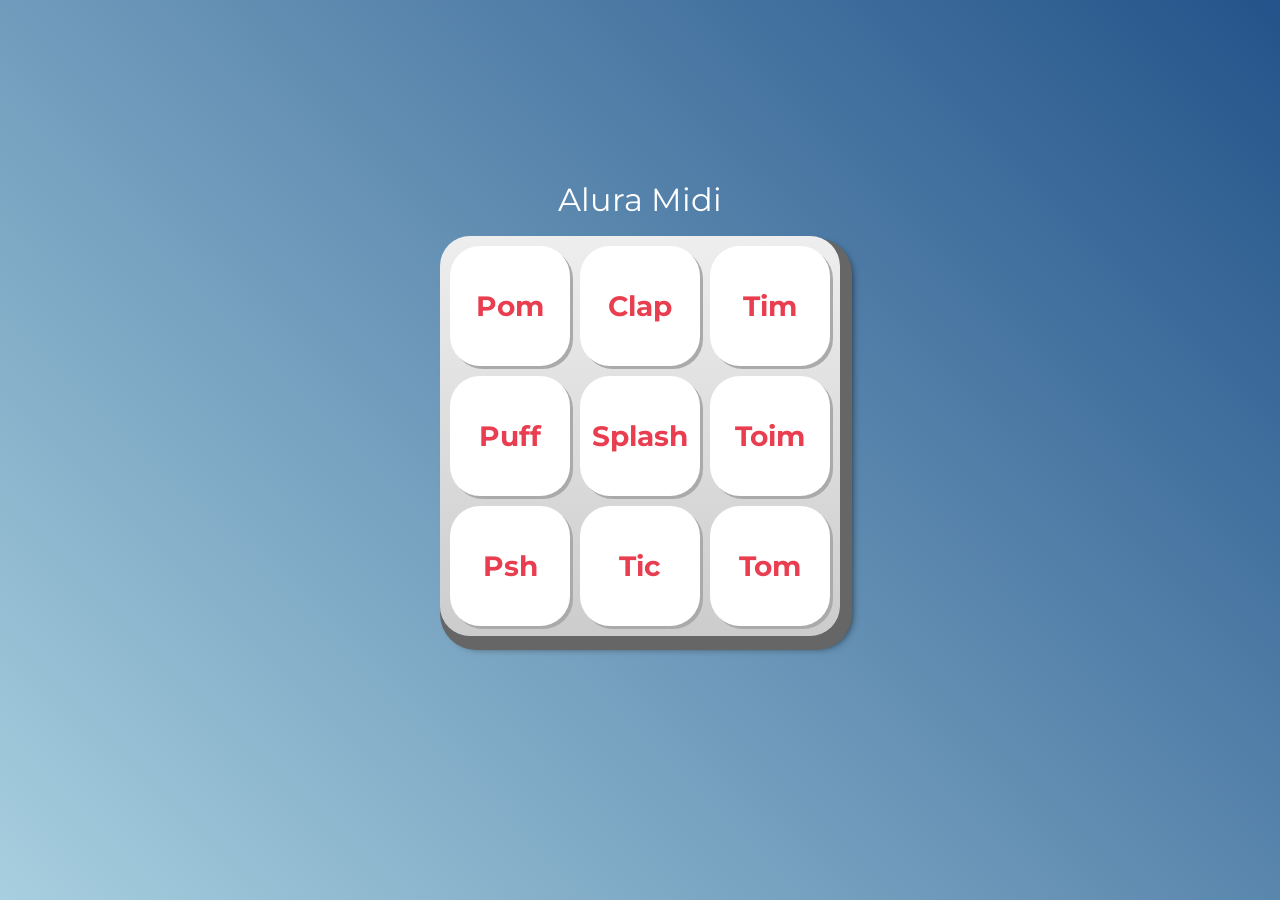
<file: index.html>
<!DOCTYPE html>
<html lang="pt-BR">
<head>
    <meta charset="UTF-8">
    <meta http-equiv="X-UA-Compatible" content="IE=edge">
    <meta name="viewport" content="width=device-width, initial-scale=1.0">

    <title>Alura MIDI</title>

    <link rel="preconnect" href="https://fonts.googleapis.com">
    <link rel="preconnect" href="https://fonts.gstatic.com" crossorigin>
    <link href="https://fonts.googleapis.com/css2?family=Montserrat:wght@500;600&display=swap" rel="stylesheet">

    <link rel="icon" type="image/png" href="images/bateria.png">
    <link rel="stylesheet" href="css/reset.css">
    <link rel="stylesheet" href="css/estilos.css">
</head>
<body>

    <h1>Alura Midi</h1>

    <section class="teclado">
        <!-- <button onclick="alert('Pom')" class="tecla tecla_pom">Pom</button> -->
        <!-- <button onclick="tocaSomPom()" class="tecla tecla_pom">Pom</button> -->
        <button class="tecla tecla_pom">Pom</button>
        <button class="tecla tecla_clap">Clap</button>
        <button class="tecla tecla_tim">Tim</button>

        <button class="tecla tecla_puff">Puff</button>
        <button class="tecla tecla_splash">Splash</button>
        <button class="tecla tecla_toim">Toim</button>

        <button class="tecla tecla_psh">Psh</button>
        <button class="tecla tecla_tic">Tic</button>
        <button class="tecla tecla_tom">Tom</button>
    </section>
    
    <!-- <section class="audio-container">
        <audio controls src="sounds/keyq.wav" id="som_tecla_pom"></audio>
        <audio controls src="sounds/keyw.wav" id="som_tecla_clap"></audio>
        <audio controls src="sounds/keye.wav" id="som_tecla_tim"></audio>
        <audio controls src="sounds/keya.wav" id="som_tecla_puff"></audio>
        <audio controls src="sounds/keys.wav" id="som_tecla_splash"></audio>
        <audio controls src="sounds/keyd.wav" id="som_tecla_toim"></audio>
        <audio controls src="sounds/keyz.wav" id="som_tecla_psh"></audio>
        <audio controls src="sounds/keyx.wav" id="som_tecla_tic"></audio>
        <audio controls src="sounds/keyc.wav" id="som_tecla_tom"></audio>
    </section>
     -->
    <section class="audio-container">
        <audio src="sounds/keyq.wav" id="som_tecla_pom"></audio>
        <audio src="sounds/keyw.wav" id="som_tecla_clap"></audio>
        <audio src="sounds/keye.wav" id="som_tecla_tim"></audio>
        <audio src="sounds/keya.wav" id="som_tecla_puff"></audio>
        <audio src="sounds/keys.wav" id="som_tecla_splash"></audio>
        <audio src="sounds/keyd.wav" id="som_tecla_toim"></audio>
        <audio src="sounds/keyz.wav" id="som_tecla_psh"></audio>
        <audio src="sounds/keyx.wav" id="som_tecla_tic"></audio>
        <audio src="sounds/keyc.wav" id="som_tecla_tom"></audio>
    </section>



    <script src="main.js"></script>
</body>
</html>
</file>
<file: css/estilos.css>
:root {
  --cinza: #aaa;
  --vermelha: #e93d50;
  --vermelha-escura: #af303f;
  --branca: #fff;
  --luz: rgb(229, 255, 0);
}

body {
  align-items: center;
  background: linear-gradient(45deg, #a7cfdf 0%,#23538a 100%);
  display: flex;
  justify-content: center;
  flex-direction: column;
  font-family: 'Montserrat', sans-serif;
  min-height: 100vh;
}

h1 {
  color: var(--branca);
  margin-bottom: 20px;
  font-size: 2rem;
}

.teclado {
  background: linear-gradient(to bottom, #eeeeee 0%,#cccccc 100%);
  box-shadow: 6px 8px 0 6px #666, 10px 10px 10px #000;
  border-radius: 30px;
  display: grid;
  gap: 10px;
  grid-template-columns: repeat(3, 1fr);
  padding: 10px;
}

.tecla {
  background-color: var(--branca);
  border-radius: 30px;
  box-shadow: 3px 3px 0 var(--cinza);
  color: var(--vermelha);
  cursor: pointer;
  height: 120px;
  font-size: 1.75em;
  font-weight: bold;
  line-height: 120px;
  text-align: center;
  width: 120px;
}

.tecla.ativa,
.tecla:active {
  background-color: var(--vermelha);
  border: 4px solid  var(--vermelha);
  box-shadow: 3px 3px 0 var(--vermelha-escura) inset;
  color: var(--branca);
  outline: none;
}

.tecla.focus,
.tecla:focus {
  outline: none;
  box-shadow: 1px 1px 10px var(--luz);
}

.tecla.active:focus,
.tecla:active:focus {
  box-shadow: 3px 3px 0 var(--vermelha-escura) inset, 1px 1px 10px var(--luz);
}

.audio-container {
  display: flex;
  flex-direction: column;
  gap: 1em;
  margin-top: 5em;
}

/* Estilizando os controles de áudio no Chrome */
.audio-container audio::-webkit-media-controls-panel {
  background-color: #f1f1f1;
  color: black;
}

/* Estilizando os controles de áudio no Firefox */
.audio-container audio::-moz-range-track {
  background-color: #f1f1f1;
}

.audio-container audio::-moz-range-thumb {
  background-color: #007bff;
}

/* Estilizando os controles de áudio em navegadores que não sejam Chrome nem Firefox */
.audio-container audio::-webkit-media-controls {
  background-color: #f1f1f1;
  color: black;
}
</file>
